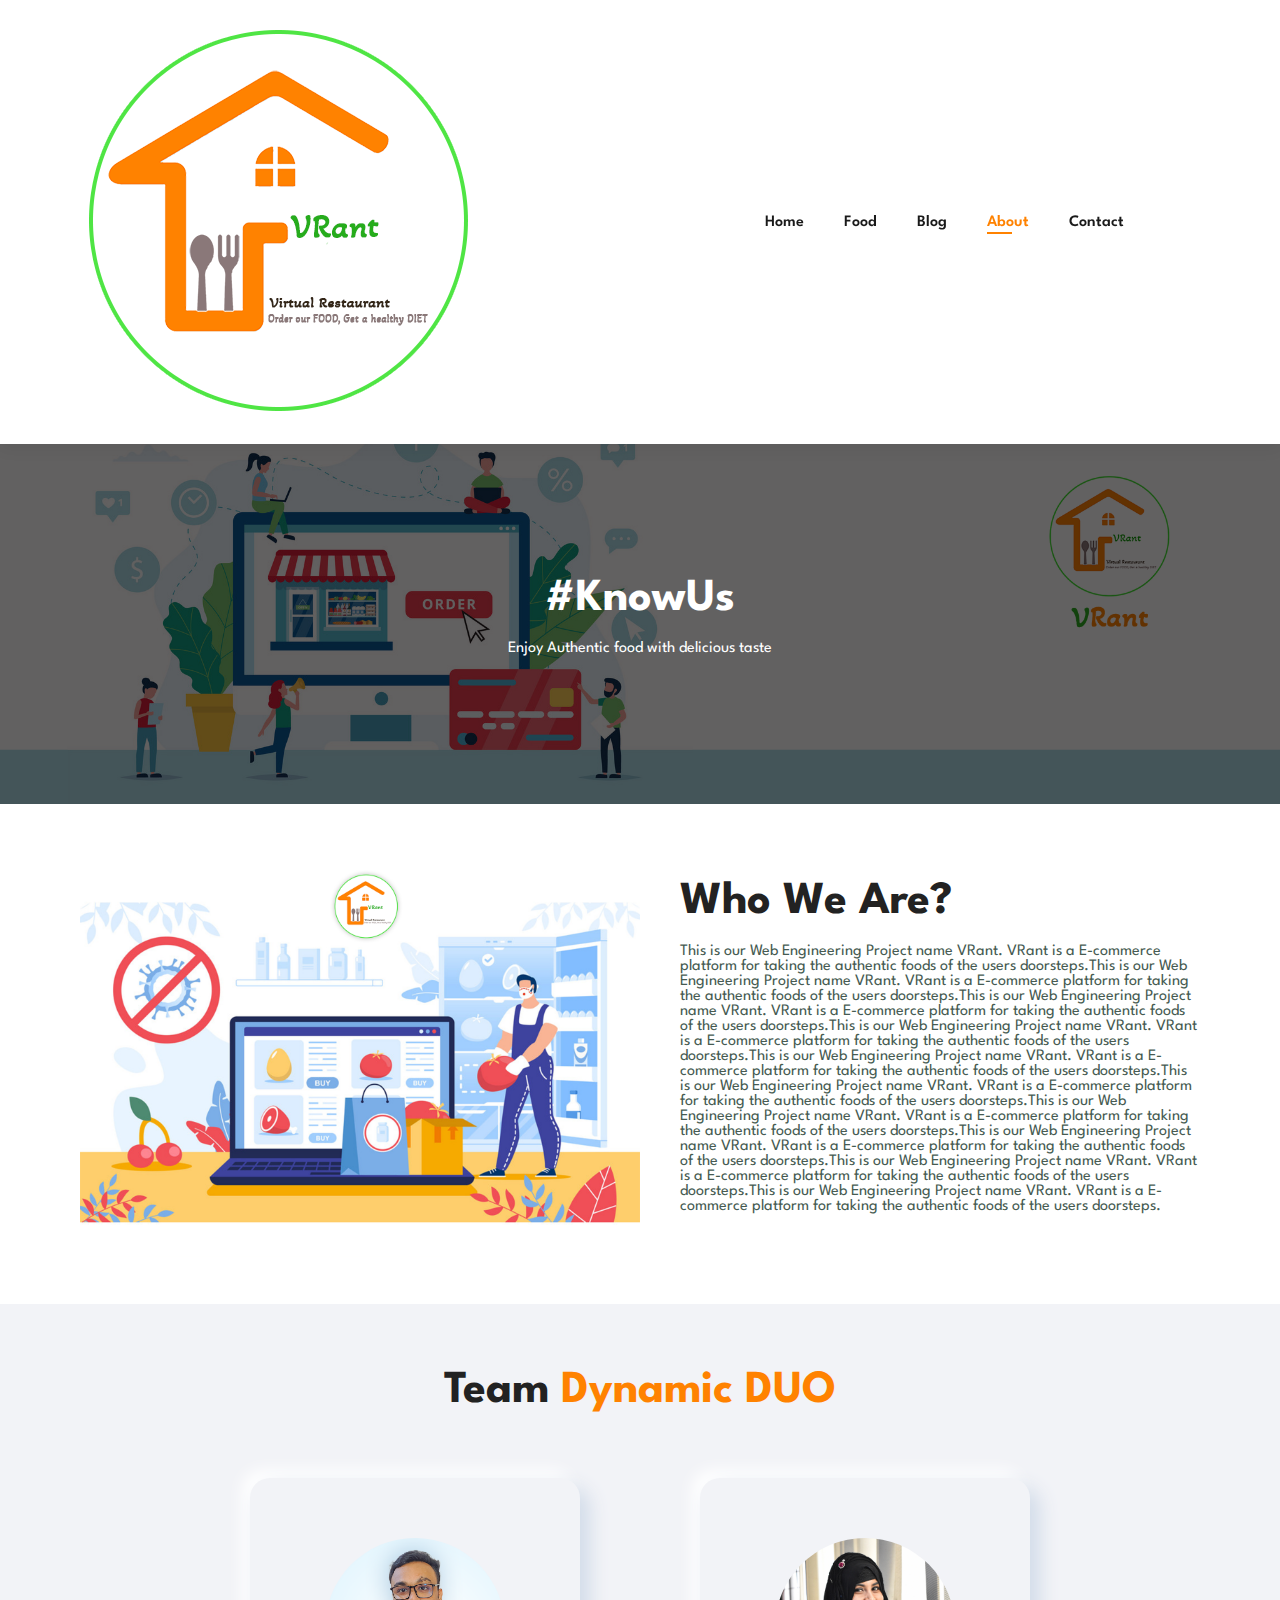
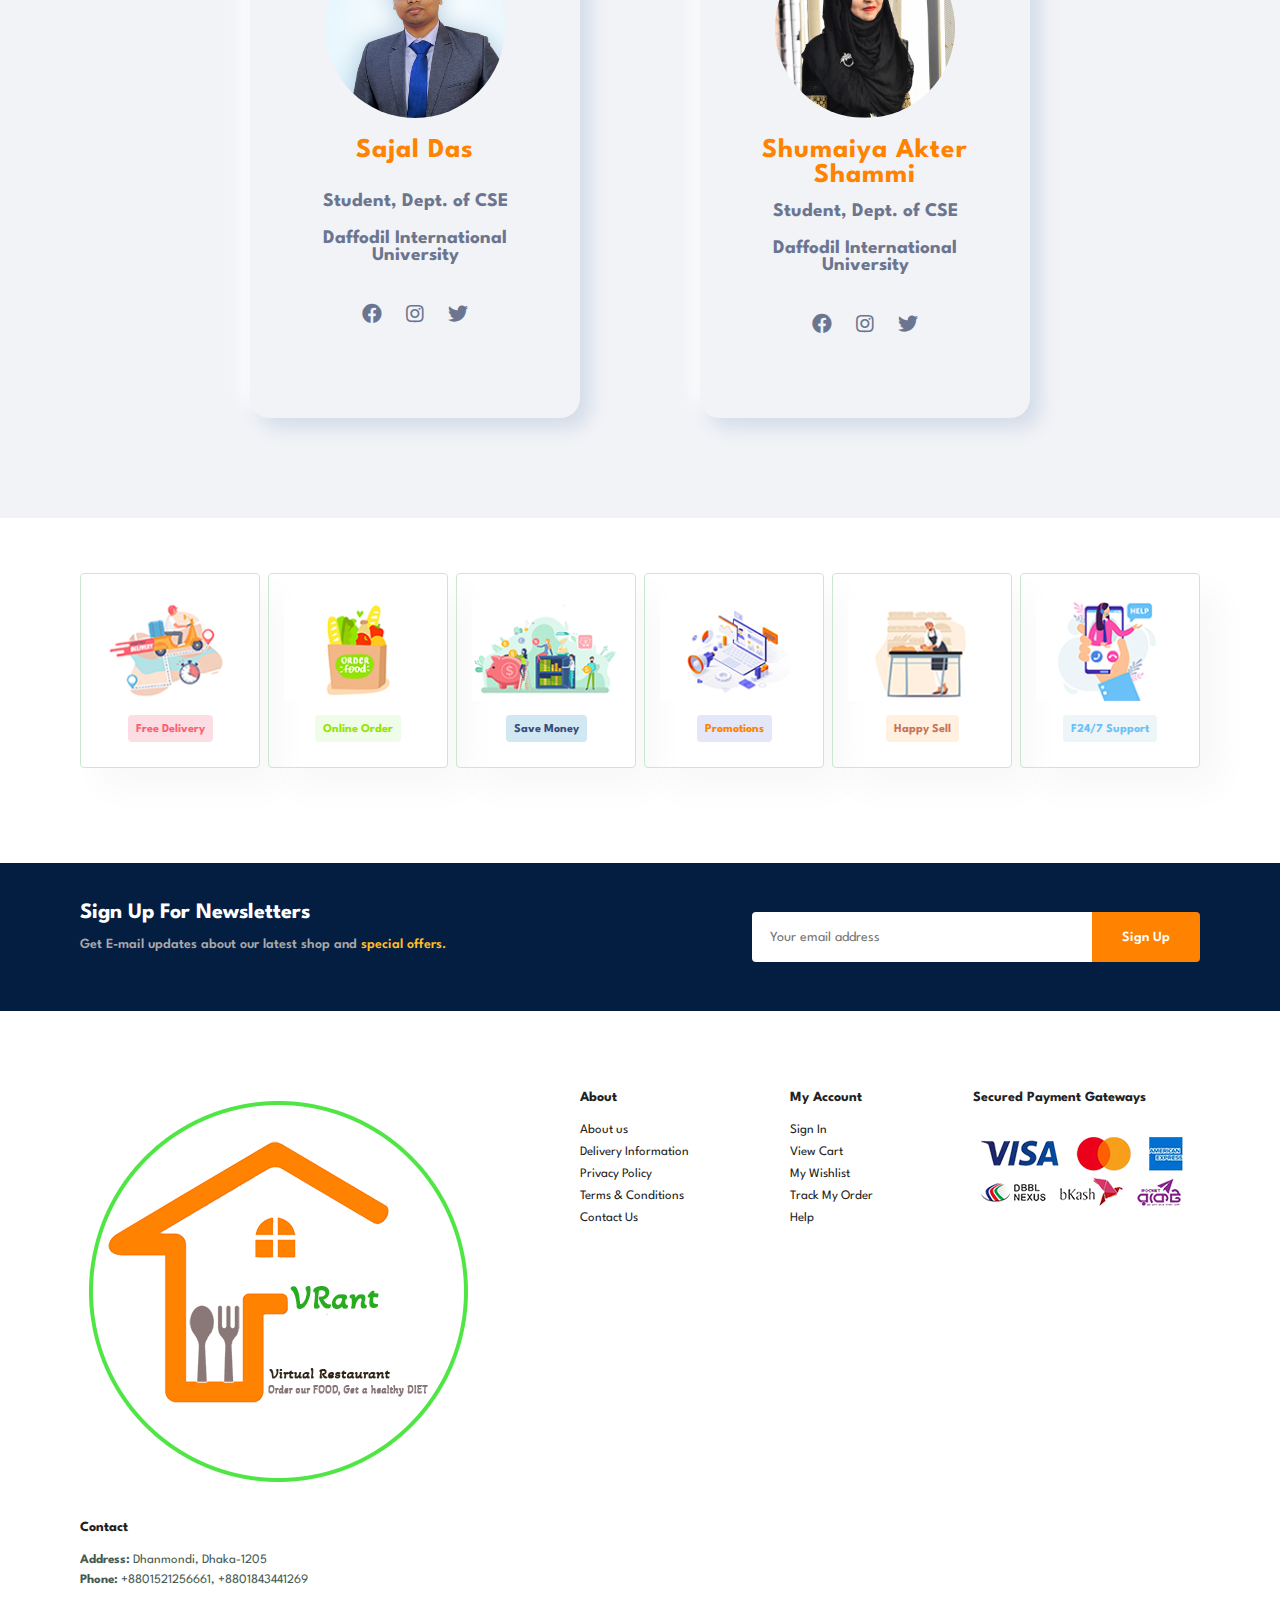
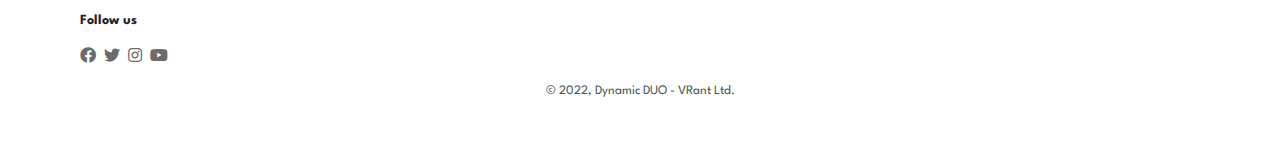
<file: about.html>
<!DOCTYPE html>
<html lang="en">
<head>
    <meta charset="UTF-8">
    <meta http-equiv="X-UA-Compatible" content="IE=edge">
    <meta name="viewport" content="width=device-width, initial-scale=1.0">
    <title>VRant</title>
    <link rel="stylesheet" href="CSS/style.css">
    
    <!-- <script src="https://kit.fontawesome.com/cf695930be.js" crossorigin="anonymous"></script> -->
    <link rel="stylesheet" href="https://pro.fontawesome.com/releases/v5.10.0/css/all.css">
</head>
<body>
    <section id="header">
        <a href="#"><img src="img/logo/logoL.png" alt="" class="logo"></a>
        <div>
            <ul id="navbar">
                <li><a href="index.html">Home</a></li>
                <li><a href="food.php">Food</a></li>
                <li><a href="blog.html">Blog</a></li>
                <li><a class="active" href="about.html">About</a></li>
                <li><a href="contact.html">Contact</a></li>
                <li id="lg-bag"><a href="cart.php"><i class="far fa-shopping-cart"></i></a></li>
                <a href="#" id="close"><i class="far fa-times"></i></a>
            </ul>
        </div>
        <div id="mobile">
            <a href="cart.html"><i class="far fa-shopping-cart"></i></a>
            <i id="bar" class="fas fa-outdent"></i>
        </div>
    </section>

    <section id="page-header" class="about-header">
        
        <h2>#KnowUs</h2>
        
        <p>Enjoy Authentic food with delicious taste</p>
        
    </section>

    <section id="about-head" class="section-p1">
		<img src="img/about/about.png" alt="" width="100%">
		<div>
			<h2>Who We Are?</h2>
			<p>This is our Web Engineering Project name VRant. VRant is a E-commerce
				platform for taking the authentic foods of the users doorsteps.This is our Web Engineering Project name VRant. VRant is a E-commerce
				platform for taking the authentic foods of the users doorsteps.This is our Web Engineering Project name VRant. VRant is a E-commerce
				platform for taking the authentic foods of the users doorsteps.This is our Web Engineering Project name VRant. VRant is a E-commerce
				platform for taking the authentic foods of the users doorsteps.This is our Web Engineering Project name VRant. VRant is a E-commerce
				platform for taking the authentic foods of the users doorsteps.This is our Web Engineering Project name VRant. VRant is a E-commerce
				platform for taking the authentic foods of the users doorsteps.This is our Web Engineering Project name VRant. VRant is a E-commerce
				platform for taking the authentic foods of the users doorsteps.This is our Web Engineering Project name VRant. VRant is a E-commerce
				platform for taking the authentic foods of the users doorsteps.This is our Web Engineering Project name VRant. VRant is a E-commerce
				platform for taking the authentic foods of the users doorsteps.This is our Web Engineering Project name VRant. VRant is a E-commerce
				platform for taking the authentic foods of the users doorsteps.</p>
		</div>
	</section>
	
	<section id="team" class="section-p1">
		<div class="title">
			<h2>Team <span>Dynamic DUO</span></h2>
		</div>
		
		<div class="team-section">
			<div class="card">
				<div class="content">
					<div class="imgBx">
						<img src="img/team/1.png" alt="">
					</div>
					<div class="contentBx">
						<h4>Sajal Das</h4><br>
						<p>Student, Dept. of CSE</p>
						<p>Daffodil International University</p>
					</div>
					<div class="sci">
						<a href="#"><i class="fab fa-facebook" aria-hidden="true"></i></a>
						<a href="#"><i class="fab fa-instagram" aria-hidden="true"></i></a>
						<a href="#"><i class="fab fa-twitter" aria-hidden="true"></i></a>
					</div>
				</div>
			</div>
			<div class="card">
				<div class="content">
					<div class="imgBx">
						<img src="img/team/2.jpg" alt="">
					</div>
					<div class="contentBx">
						<h4>Shumaiya Akter Shammi</h4>
						<p>Student, Dept. of CSE</p>
						<p>Daffodil International University</p>
					</div>
					<div class="sci">
						<a href="#"><i class="fab fa-facebook" aria-hidden="true"></i></a>
						<a href="#"><i class="fab fa-instagram" aria-hidden="true"></i></a>
						<a href="#"><i class="fab fa-twitter" aria-hidden="true"></i></a>
					</div>
				</div>
			</div>
		</div>
	</section>

	<section id="feature" class="section-p1">
        <div class="fe-box">
            <img src="img/feature/f1.png" alt="">
            <h6>Free Delivery</h6>
        </div>
        <div class="fe-box">
            <img src="img/feature/f2.png" alt="">
            <h6>Online Order</h6>
        </div>
        <div class="fe-box">
            <img src="img/feature/f3.png" alt="">
            <h6>Save Money</h6>
        </div>
        <div class="fe-box">
            <img src="img/feature/f4.png" alt="">
            <h6>Promotions</h6>
        </div>
        <div class="fe-box">
            <img src="img/feature/f5.png" alt="">
            <h6>Happy Sell</h6>
        </div>
        <div class="fe-box">
            <img src="img/feature/f6.png" alt="">
            <h6>F24/7 Support</h6>
        </div>

    </section>

	<section id="newsletter" class="section-p1 section-m1">
        <div class="newstext">
            <h4>Sign Up For Newsletters</h4>
            <p>Get E-mail updates about our latest shop and <span>special offers.</span> </p>

        </div>
        <div class="form">
            <input type="text" placeholder="Your email address">
            <button class="normal">Sign Up</button>
        </div>
    </section>

    <footer class="section-p1">
        <div class="col">
            <img class="logo" src="img/logo/logoL.png" alt="">
            <h4>Contact</h4>
            <p><strong>Address: </strong> Dhanmondi, Dhaka-1205</p>
            <p><strong>Phone:</strong> +8801521256661, +8801843441269</p>
            <div class="follow">
                <h4>Follow us</h4>
                <div class="icon">
                    <i class="fab fa-facebook"></i>
                    <i class="fab fa-twitter"></i>
                    <i class="fab fa-instagram"></i>
                    <i class="fab fa-youtube"></i>
                </div>
            </div>
        </div>
        <div class="col">
            <h4>About</h4>
            <a href="#">About us</a>
            <a href="#">Delivery Information</a>
            <a href="#">Privacy Policy</a>
            <a href="#">Terms & Conditions</a>
            <a href="#">Contact Us</a>
        </div>

        <div class="col">
            <h4>My Account</h4>
            <a href="#">Sign In</a>
            <a href="#">View Cart</a>
            <a href="#">My Wishlist</a>
            <a href="#">Track My Order</a>
            <a href="#">Help</a>
        </div>
        <!-- App Install Not added -->
        <div class="col">
            <h4>Secured Payment Gateways</h4>
            <img src="img/pay/pay.png" alt="">
        </div>


        <div class="copyright">
            <p>	&copy; 2022, Dynamic DUO - VRant Ltd.</p>
        </div>
    </footer>

    <script src="script.js"></script>
</body>
</html>
</file>
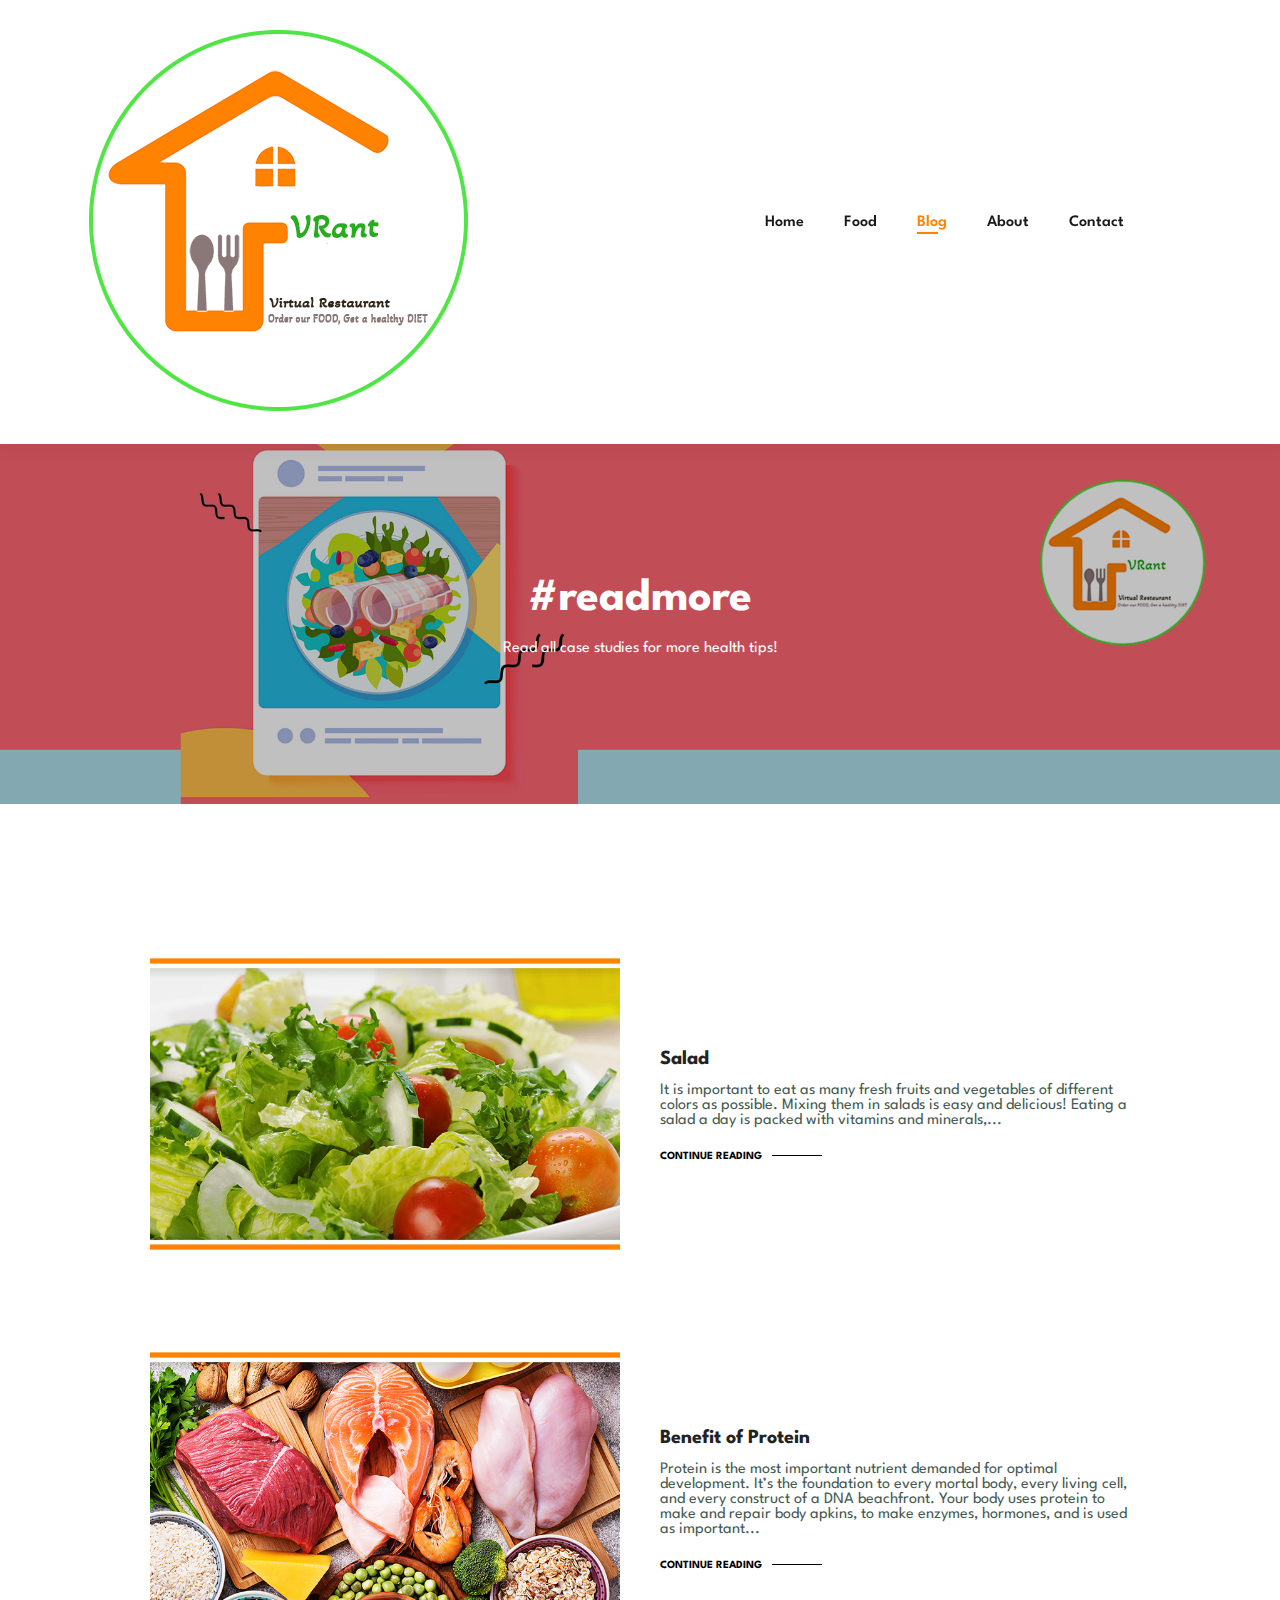
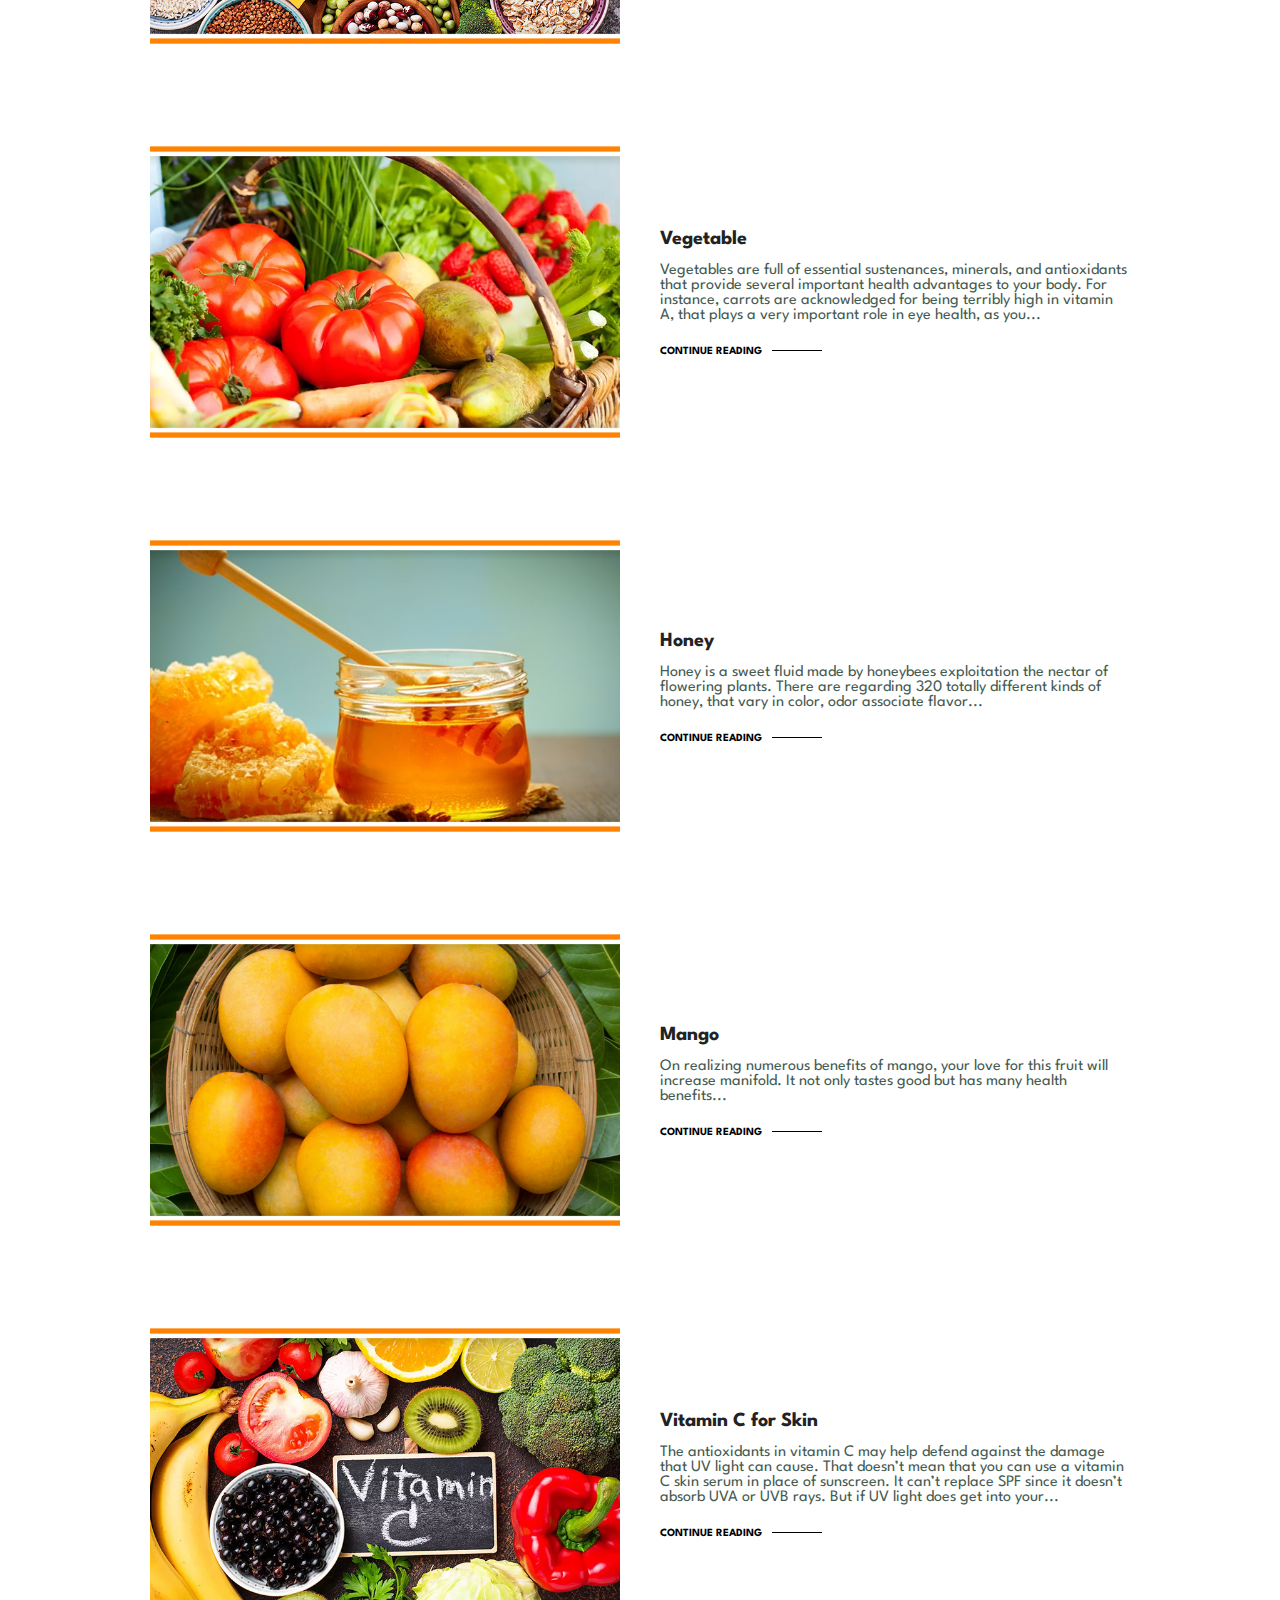
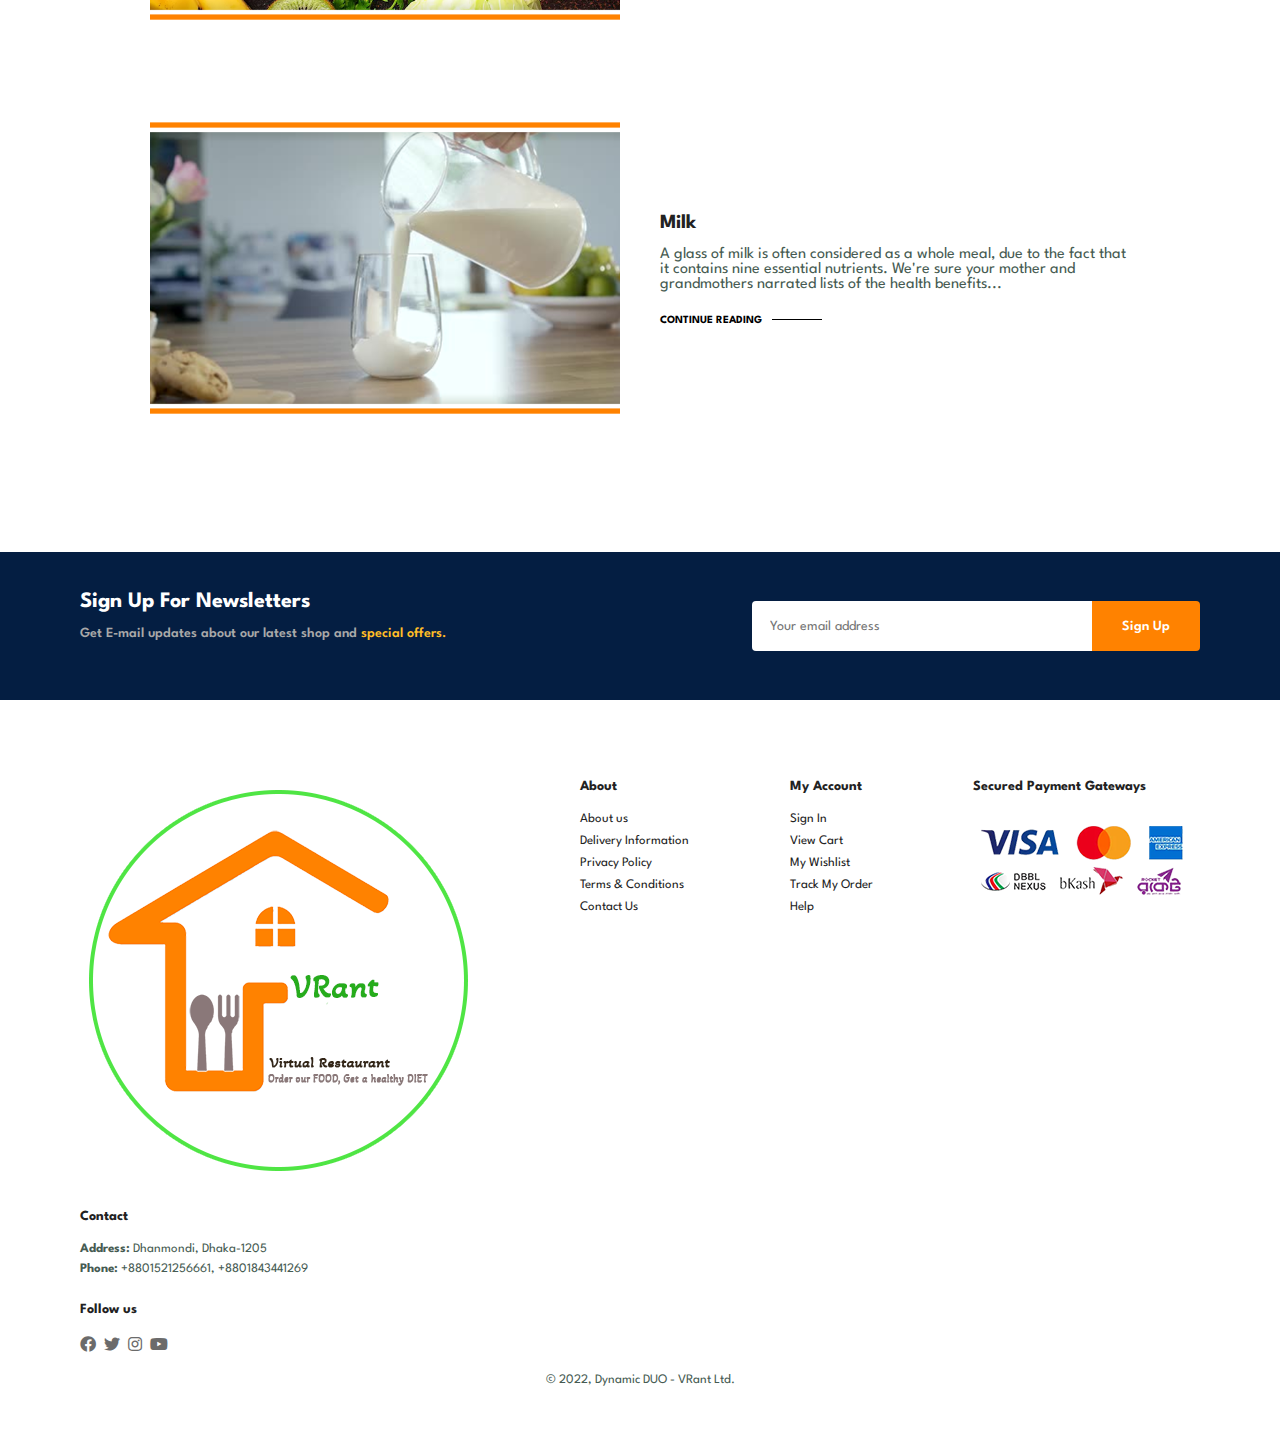
<file: blog.html>
<!DOCTYPE html>
<html lang="en">
<head>
    <meta charset="UTF-8">
    <meta http-equiv="X-UA-Compatible" content="IE=edge">
    <meta name="viewport" content="width=device-width, initial-scale=1.0">
    <title>VRant</title>
    <link rel="stylesheet" href="CSS/style.css">
    
    <!-- <script src="https://kit.fontawesome.com/cf695930be.js" crossorigin="anonymous"></script> -->
    <link rel="stylesheet" href="https://pro.fontawesome.com/releases/v5.10.0/css/all.css">
</head>
<body>
    <section id="header">
        <a href="#"><img src="img/logo/logoL.png" alt="" class="logo"></a>
        <div>
            <ul id="navbar">
                <li><a href="index.html">Home</a></li>
                <li><a href="food.php">Food</a></li>
                <li><a class="active" href="blog.html">Blog</a></li>
                <li><a href="about.html">About</a></li>
                <li><a href="contact.html">Contact</a></li>
                <li id="lg-bag"><a href="cart.php"><i class="far fa-shopping-cart"></i></a></li>
                <a href="#" id="close"><i class="far fa-times"></i></a>
            </ul>
        </div>
        <div id="mobile">
            <a href="cart.html"><i class="far fa-shopping-cart"></i></a>
            <i id="bar" class="fas fa-outdent"></i>
        </div>
    </section>

    <section id="page-header" class="blog-header">
        
        <h2>#readmore</h2>
        
        <p>Read all case studies for more health tips!</p>
        
    </section>

    <section id="blog">
        <div class="blog-box">
            <div class="blog-img">
                <img src="img/blog/blog1.png" alt="">
            </div>
            <div class="blog-details">
                <h4>Salad</h4>
                <p>It is important to eat as many fresh fruits and vegetables of different colors as possible. Mixing them in salads is easy and delicious! Eating a salad a day is packed with vitamins and minerals,...</p>
                <a href="https://shumaiyaaktershammi.medium.com/salad-b9694569c791">CONTINUE READING</a>
            </div>
        </div>
        <div class="blog-box">
            <div class="blog-img">
                <img src="img/blog/blog5.png" alt="">
            </div>
            <div class="blog-details">
                <h4>Benefit of Protein</h4>
                <p>Protein is the most important nutrient demanded for optimal development. It’s the foundation to every mortal body, every living cell, and every construct of a DNA beachfront. Your body uses protein to make and repair body apkins, to make enzymes, 
                    hormones, and is used as important...</p>
                <a href="https://shumaiyaaktershammi.medium.com/benefits-of-protein-4179c03fc983">CONTINUE READING</a>
            </div>
        </div>
        <div class="blog-box">
            <div class="blog-img">
                <img src="img/blog/blog2.png" alt="">
            </div>
            <div class="blog-details">
                <h4>Vegetable</h4>
                <p>Vegetables are full of essential sustenances, minerals, and antioxidants that provide several important health advantages to your body. For instance, carrots are acknowledged for being terribly high in vitamin A, that plays a very important role in eye health, as you...</p>
                <a href="https://shumaiyaaktershammi.medium.com/vegetable-da68a7a45e90">CONTINUE READING</a>
            </div>
        </div>
        <div class="blog-box">
            <div class="blog-img">
                <img src="img/blog/blog4.png" alt="">
            </div>
            <div class="blog-details">
                <h4>Honey</h4>
                <p>Honey is a sweet fluid made by honeybees exploitation the nectar of flowering plants. There are regarding 320 totally different kinds of honey, that vary in color, odor associate flavor...</p>
                <a href="https://shumaiyaaktershammi.medium.com/honey-a60b2bbd3c94">CONTINUE READING</a>
            </div>
        </div>
        <div class="blog-box">
            <div class="blog-img">
                <img src="img/blog/blog7.png" alt="">
            </div>
            <div class="blog-details">
                <h4>Mango</h4>
                <p>On realizing numerous benefits of mango, your love for this fruit will increase manifold. It not only tastes good but has many health benefits...</p>
                <a href="https://shumaiyaaktershammi.medium.com/mango-151408596243">CONTINUE READING</a>
            </div>
        </div>
        <div class="blog-box">
            <div class="blog-img">
                <img src="img/blog/blog6.png" alt="">
            </div>
            <div class="blog-details">
                <h4>Vitamin C for Skin</h4>
                <p>The antioxidants in vitamin C may help defend against the damage that UV light can cause.  That doesn’t mean that you can use a vitamin C skin serum in place of sunscreen. It can’t replace SPF since it doesn’t absorb UVA or UVB rays. But if UV light does get into your...</p>
                <a href="https://shumaiyaaktershammi.medium.com/vitamin-c-for-skin-db3e062da60f">CONTINUE READING</a>
            </div>
        </div>
        <div class="blog-box">
            <div class="blog-img">
                <img src="img/blog/blog3.png" alt="">
            </div>
            <div class="blog-details">
                <h4>Milk</h4>
                <p>A glass of milk is often considered as a whole meal, due to the fact that it contains nine essential nutrients. We're sure your mother and grandmothers narrated lists of the health benefits...</p>
                <a href="https://shumaiyaaktershammi.medium.com/milk-b14a63db171e">CONTINUE READING</a>
            </div>
        </div>
    </section>


    <section id="newsletter" class="section-p1 section-m1">
        <div class="newstext">
            <h4>Sign Up For Newsletters</h4>
            <p>Get E-mail updates about our latest shop and <span>special offers.</span> </p>

        </div>
        <div class="form">
            <input type="text" placeholder="Your email address">
            <button class="normal">Sign Up</button>
        </div>
    </section>

    <footer class="section-p1">
        <div class="col">
            <img class="logo" src="img/logo/logoL.png" alt="">
            <h4>Contact</h4>
            <p><strong>Address: </strong> Dhanmondi, Dhaka-1205</p>
            <p><strong>Phone:</strong> +8801521256661, +8801843441269</p>
            <div class="follow">
                <h4>Follow us</h4>
                <div class="icon">
                    <i class="fab fa-facebook"></i>
                    <i class="fab fa-twitter"></i>
                    <i class="fab fa-instagram"></i>
                    <i class="fab fa-youtube"></i>
                </div>
            </div>
        </div>
        <div class="col">
            <h4>About</h4>
            <a href="#">About us</a>
            <a href="#">Delivery Information</a>
            <a href="#">Privacy Policy</a>
            <a href="#">Terms & Conditions</a>
            <a href="#">Contact Us</a>
        </div>

        <div class="col">
            <h4>My Account</h4>
            <a href="#">Sign In</a>
            <a href="#">View Cart</a>
            <a href="#">My Wishlist</a>
            <a href="#">Track My Order</a>
            <a href="#">Help</a>
        </div>
        <!-- App Install Not added -->
        <div class="col">
            <h4>Secured Payment Gateways</h4>
            <img src="img/pay/pay.png" alt="">
        </div>


        <div class="copyright">
            <p>	&copy; 2022, Dynamic DUO - VRant Ltd.</p>
        </div>
    </footer>

    <script src="script.js"></script>
</body>
</html>
</file>
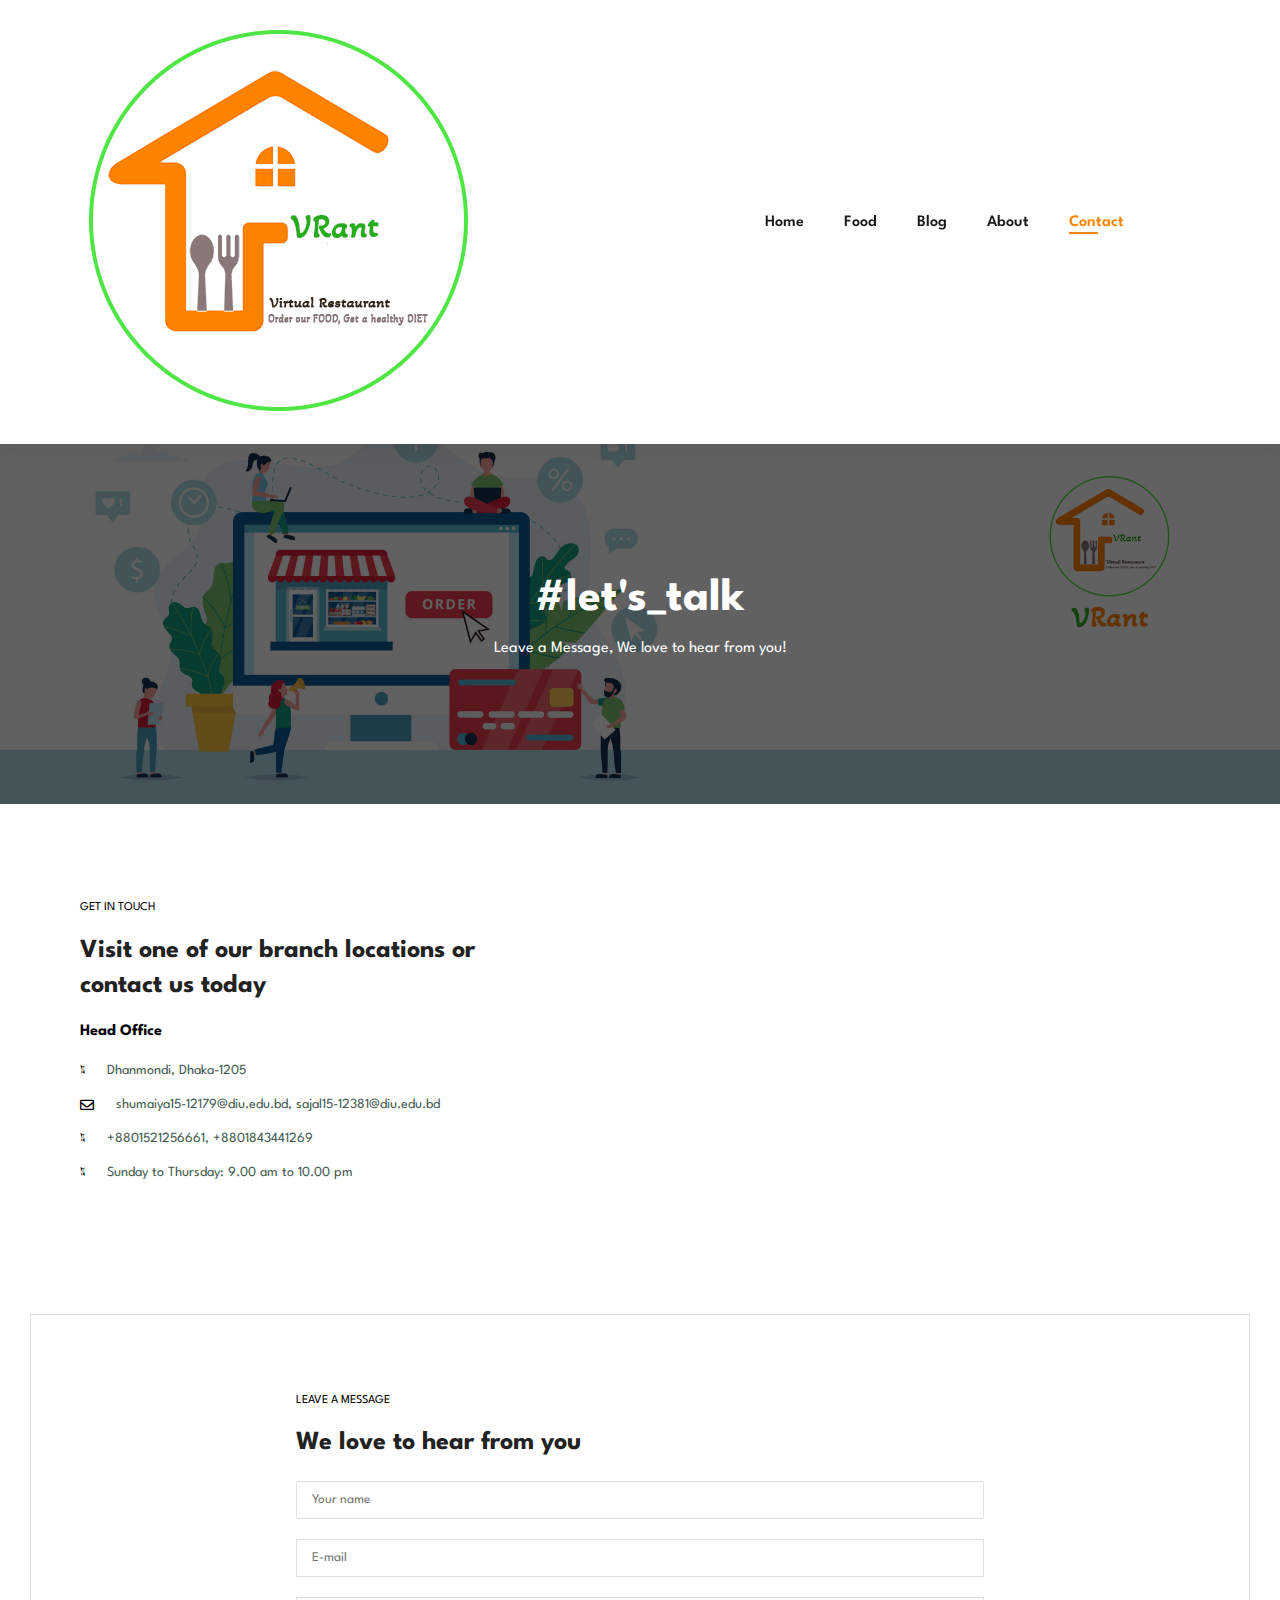
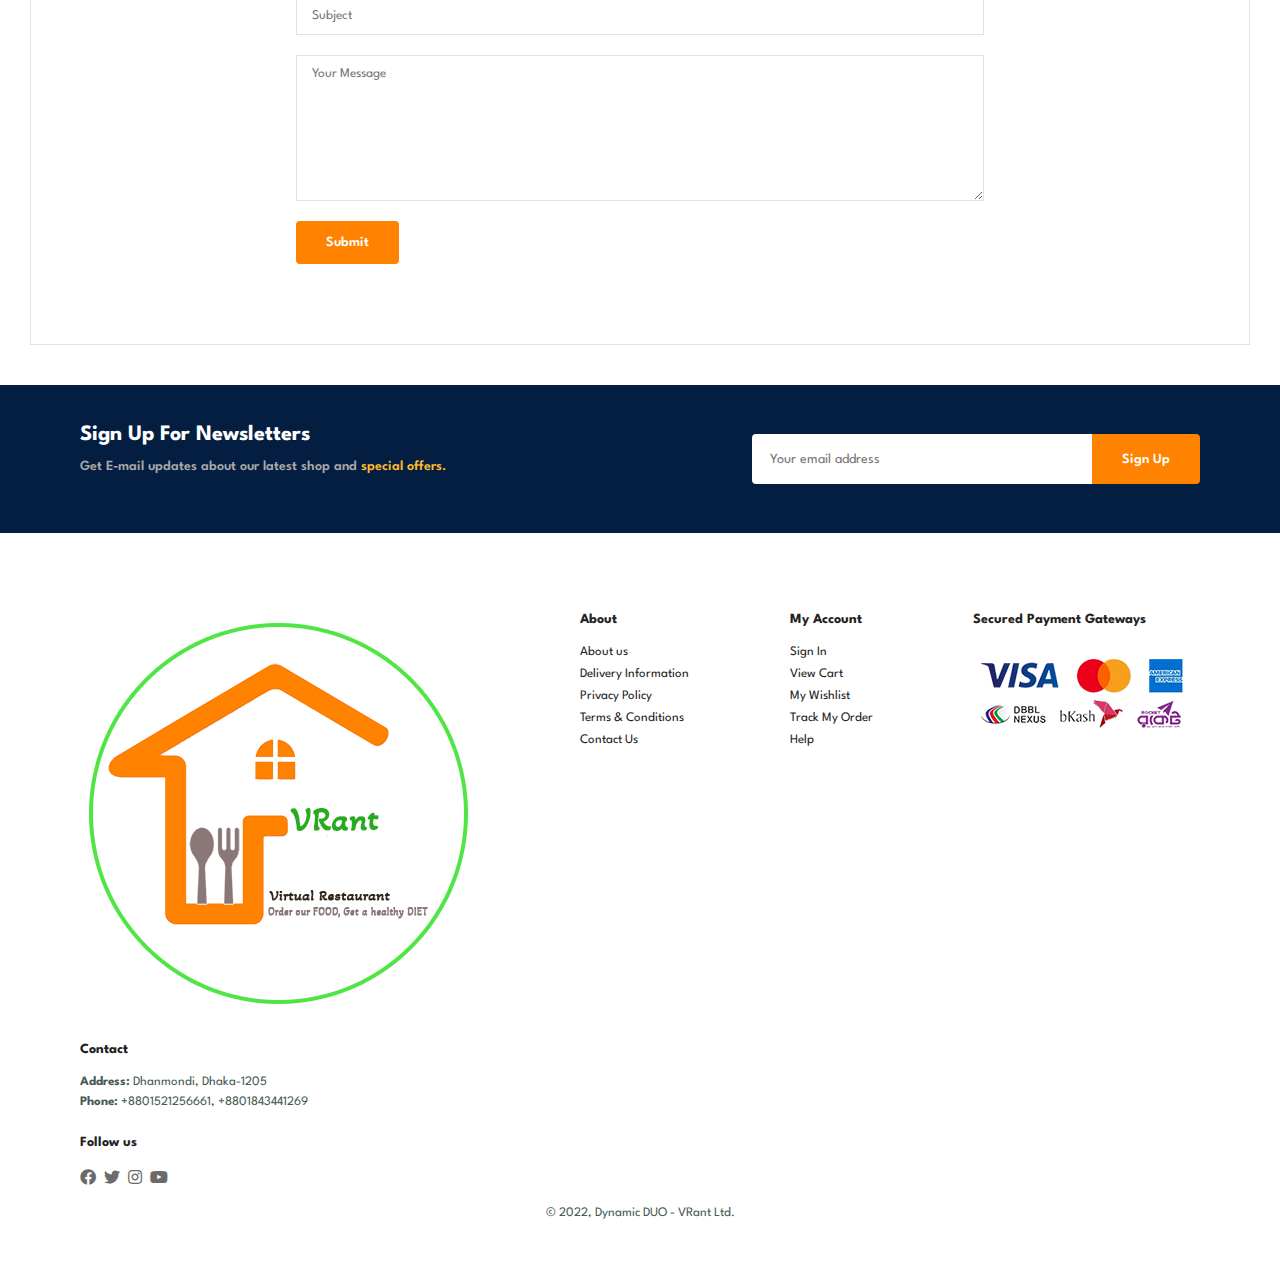
<file: contact.html>
<!DOCTYPE html>
<html lang="en">
<head>
    <meta charset="UTF-8">
    <meta http-equiv="X-UA-Compatible" content="IE=edge">
    <meta name="viewport" content="width=device-width, initial-scale=1.0">
    <title>VRant</title>
    <link rel="stylesheet" href="CSS/style.css">
    
    <!-- <script src="https://kit.fontawesome.com/cf695930be.js" crossorigin="anonymous"></script> -->
    <link rel="stylesheet" href="https://pro.fontawesome.com/releases/v5.10.0/css/all.css">
</head>
<body>
    <section id="header">
        <a href="#"><img src="img/logo/logoL.png" alt="" class="logo"></a>
        <div>
            <ul id="navbar">
                <li><a href="index.html">Home</a></li>
                <li><a href="food.php">Food</a></li>
                <li><a href="blog.html">Blog</a></li>
                <li><a href="about.html">About</a></li>
                <li><a class="active" href="contact.html">Contact</a></li>
                <li id="lg-bag"><a href="cart.php"><i class="far fa-shopping-cart"></i></a></li>
                <a href="#" id="close"><i class="far fa-times"></i></a>
            </ul>
        </div>
        <div id="mobile">
            <a href="cart.html"><i class="far fa-shopping-cart"></i></a>
            <i id="bar" class="fas fa-outdent"></i>
        </div>
    </section>

    <section id="page-header" class="about-header">
        
        <h2>#let's_talk</h2>
        
        <p>Leave a Message, We love to hear from you!</p>
        
    </section>

	<section id="contact-details" class="section-p1">
		<div class="details">
			<span>GET IN TOUCH</span>
			<h2>Visit one of our branch locations or contact us today</h2>
			<h3>Head Office</h3>
			<div>
				<li>
					<i class="fal fa-map"></i>
					<p>Dhanmondi, Dhaka-1205</p>
				</li>
				<li>
					<i class="far fa-envelope"></i>
					<p>shumaiya15-12179@diu.edu.bd, sajal15-12381@diu.edu.bd</p>
				</li>
				<li>
					<i class="fal fa-phone-alt"></i>
					<p>+8801521256661, +8801843441269</p>
				</li>
				<li>
					<i class="fal fa-clock"></i>
					<p>Sunday to Thursday: 9.00 am to 10.00 pm</p>
				</li>
			</div>

		</div>

		<div class="map">
			<iframe src="https://www.google.com/maps/embed?pb=!1m18!1m12!1m3!1d14608.036944850948!2d90.36710723789339!3d23.7470500444253!2m3!1f0!2f0!3f0!3m2!1i1024!2i768!4f13.1!3m3!1m2!1s0x3755b8b33cffc3fb%3A0x4a826f475fd312af!2sDhanmondi%2C%20Dhaka%201205!5e0!3m2!1sen!2sbd!4v1648124885189!5m2!1sen!2sbd" width="600" height="450" style="border:0;" allowfullscreen="" loading="lazy" referrerpolicy="no-referrer-when-downgrade"></iframe>
		</div>

	</section>

	<section id="form-details">
		<form action="">
			<span>LEAVE A MESSAGE</span>
			<h2>We love to hear from you</h2>
			<input type="text" placeholder="Your name">
			<input type="text" placeholder="E-mail">
			<input type="text" placeholder="Subject">
			<textarea name="" id="" cols="30" rows="10" placeholder="Your Message"></textarea>
			<button class="normal">Submit</button>
		</form>

	</section>

	<section id="newsletter" class="section-p1 section-m1">
        <div class="newstext">
            <h4>Sign Up For Newsletters</h4>
            <p>Get E-mail updates about our latest shop and <span>special offers.</span> </p>

        </div>
        <div class="form">
            <input type="text" placeholder="Your email address">
            <button class="normal">Sign Up</button>
        </div>
    </section>

    <footer class="section-p1">
        <div class="col">
            <img class="logo" src="img/logo/logoL.png" alt="">
            <h4>Contact</h4>
            <p><strong>Address: </strong> Dhanmondi, Dhaka-1205</p>
            <p><strong>Phone:</strong> +8801521256661, +8801843441269</p>
            <div class="follow">
                <h4>Follow us</h4>
                <div class="icon">
                    <i class="fab fa-facebook"></i>
                    <i class="fab fa-twitter"></i>
                    <i class="fab fa-instagram"></i>
                    <i class="fab fa-youtube"></i>
                </div>
            </div>
        </div>
        <div class="col">
            <h4>About</h4>
            <a href="#">About us</a>
            <a href="#">Delivery Information</a>
            <a href="#">Privacy Policy</a>
            <a href="#">Terms & Conditions</a>
            <a href="#">Contact Us</a>
        </div>

        <div class="col">
            <h4>My Account</h4>
            <a href="#">Sign In</a>
            <a href="#">View Cart</a>
            <a href="#">My Wishlist</a>
            <a href="#">Track My Order</a>
            <a href="#">Help</a>
        </div>
        <!-- App Install Not added -->
        <div class="col">
            <h4>Secured Payment Gateways</h4>
            <img src="img/pay/pay.png" alt="">
        </div>


        <div class="copyright">
            <p>	&copy; 2022, Dynamic DUO - VRant Ltd.</p>
        </div>
    </footer>

    <script src="script.js"></script>
</body>
</html>
</file>
<file: CSS/style.css>
@import url('https://fonts.googleapis.com/css2?family=Spartan:wght@100;200;300;400;500;600;700;800;900&display=swap');

* {
    margin: 0;
    padding: 0;
    box-sizing: border-box;
    font-family: 'Spartan', sans-serif;
}

h1 {
    font-size: 50px;
    line-height: 64px;
    color: #222;
}

h2 {
    font-size: 46px;
    line-height: 54px;
    color: #222;
}

h4 {
    font-size: 20px;
    color: #222;
}

h6 {
    font-weight: 700;
    font-size: 12px;
}

p {
    font-size: 16px;
    color: #465b52;
    margin: 15px 0 20px 0;
}

.section-p1 {
    padding: 40px 80px;
}


.section-m1{
    margin: 40px 0;
}

button.normal{
    font-size: 14px;
    font-weight: 600;
    padding: 15px 30px;
    color: #000;
    background-color: #fff;
    border-radius: 4px;
    cursor: pointer;
    border: none;
    outline: none;
    transition: 0.2s;
}
button.white{
    font-size: 13px;
    font-weight: 600;
    padding: 11px 18px;
    color: #fff;
    background-color: transparent;
    border-radius: 4px;
    cursor: pointer;
    border: 1px solid #fff;
    outline: none;
    transition: 0.2s;
}

body {
    width: 100%;
}

/* Header */

#header{
    display: flex;
    align-items: center;
    justify-content: space-between;
    padding: 20px 80px;
    background: white;
    box-shadow: 0 5px 15px rgba(0, 0, 0, 0.06);
    z-index: 999;
    position: sticky;
    top: 0;
    left: 0;
}

#navbar{
    display: flex;
    align-items: center;
    justify-content: center;
}

#navbar li{
    list-style: none;
    padding: 0 20px;
    position: relative;
}

#navbar li a{
    text-decoration: none;
    font-size: 16px;
    font-weight: 600;
    color: #1a1a1a;
    transition: 0.3s ease;
}

#navbar li a:hover, 
#navbar li a.active{
    color: #ff8200;
}

#navbar li a.active::after,
#navbar li a:hover::after{
    content: "";
    width: 30%;
    height: 2px;
    background: #ff8200;
    position: absolute;
    bottom: -4px;
    left: 20px;
}
#mobile {
    display: none;
    align-items: center;
}
#close{
    display: none;
}
.cart-notification{
    position: absolute;
    top: -10px;
    right: 3px;
    font-size: 10px;
    font-weight: 600;
    width: 18px;
    height: 18px;
    background: #ff8200;
    color: #fff; 
    display: flex;
    justify-content: center;
    align-items: center;
    border-radius: 50%;
}


/* Home Page */
#salad{
    background-image: url("../img/home/salad.png");
    height: 90vh;
    width: 100%;
    background-size: cover;
    background-position: top 25% right 0;
    padding: 0 80px;
    display: flex;
    flex-direction: column;
    align-items: flex-start;
    justify-content: center;
}

#salad h4{
    padding-bottom: 15px;
}

#salad h1{
    color: #ff8200;
}

#salad button{
    background-color: #ff8200;
    color: aliceblue;
    border-radius: 15px 5px;
    padding: 10px;
    font-weight: 700;
    font-size: 15px;
    border: 0;
    cursor: pointer;
}

#feature{
    display: flex;
    align-items: center;
    justify-content: space-between;
    flex-wrap: wrap;
}

#feature .fe-box{
    width: 180px;
    text-align: center;
    padding: 25px 15px;
    box-shadow: 20px 20px 34px rgba(0, 0, 0, 0.03);
    border: 1px solid #cce7d0;
    border-radius: 4px;
    margin: 15px 0;
}

#feature .fe-box:hover{
    box-shadow: 10px 10px 54px rgba(70, 62, 221, 0.1);

}
#feature .fe-box img{
    width: 100%;
    margin-bottom: 10px;
}
#feature .fe-box h6{
    display: inline-block;
    padding: 9px 8px 6px 8px;
    line-height: 1;
    border-radius: 4px;
    color: #fd6170;
    background-color: #fddde4;
}

#feature .fe-box:nth-child(2) h6{
    background-color: #effce7;
    color: #92e402;
}

#feature .fe-box:nth-child(3) h6{
    background-color: #d1e8f2;
    color: #394b7e;
}

#feature .fe-box:nth-child(4) h6{
    background-color: #e4e7f8;
    color: #ff8200;
}

#feature .fe-box:nth-child(5) h6{
    background-color: #fff0df;
    color: #c7735a;
}

#feature .fe-box:nth-child(6) h6{
    background-color: #edf5f8;
    color: #6ac1f7;
}

#dish1{
    text-align: center;
}

#dish1 .pro-container{
    display: flex;
    justify-content: space-around;
    padding: 20px;
    flex-wrap: wrap;
}

#dish1 .pro{
    width: 23%;
    min-width: 250px;
    padding: 10px 12px;
    border: 2px solid #cce7d0;
    border-radius: 25px;
    cursor: pointer;
    box-shadow: 20px 20px 30px rgba(0, 0, 0, 0.02);
    margin: 15px 0;
    transition: 0.2s ease;
    position: relative;

}
#dish1 .pro:hover{
    box-shadow: 20px 20px 30px rgba(0, 0, 0, 0.06);

}

#dish1 .pro img{
    width: 100%;
    border-radius: 20px;
}

#dish1 .pro .des{
    text-align: start;
    padding: 10px 0;
}
#dish1 .pro .des span{
    color: #606063;
    font-size: 12px;
}

#dish1 .pro .des h5{
    padding-top: 7px;
    color: #3d3d3c;
    font-size: 14px;
}

#dish1 .pro .des i{
    font-size: 12px;
    color:  #ff8200;
 }
 #dish1 .pro .des .star i{
     margin-right: 2px;
 }

#dish1 .pro .des h4{
    padding-top: 7px;
    font-size: 15px;
    font-weight: 700;
}
#dish1 .pro button{
    width: 40px;
    height: 40px;
    line-height: 40px;
    border-radius: 50px;
    background-color: #e8f6ea;
    font-weight: 500;
    color: #ff8200;
    border: 1px solid #cce7d0;
    position: absolute;
    bottom: 20px;
    right: 10px;
}
#dish1 .pro button i{
    font-size: 16px;
}
#dish1 .pro button:hover{
    cursor: pointer;
    background-color: #a3ffb1;

}
#banner{
    display: flex;
    flex-direction: column;
    justify-content: center;
    align-items: center;
    text-align: center;
    background-image: url("../img/banner/b2.png");
    width: 100%;
    height: 40vh;
    background-size: cover;
    background-position: center;
}

#banner h4{
    color: white;
    font-size: 16px;
}
#banner h2{
    color: white;
    font-size: 30px;
    padding: 10px 0;
}
#banner h2 span{
    color: black;
}
#banner button:hover{
    background: #ff8200;
    color: #fff;

}

#sm-banner{
    display: flex;
    justify-content: space-between;
    flex-wrap: wrap;
}

#sm-banner .banner-box{
    display: flex;
    flex-direction: column;
    justify-content: center;
    align-items: flex-start;
    background-image: url("../img/banner/buy3.png");
    min-width: 49%;
    height: 50vh;
    background-size: cover;
    background-position: center;
    padding: 30px;
}
#sm-banner .banner-box2{
    background-image: url("../img/banner/buy1.png");
}
#sm-banner h4{
    color: #fff;
    font-size: 20px;
    font-weight: 300;
}
#sm-banner h2{
    color: #fff;
    font-size: 28px;
    font-weight: 800;
}
#sm-banner span{
    color: #fff;
    font-size: 14px;
    font-weight: 500;
    padding-bottom: 15px;
}
#sm-banner .banner-box:hover button{
    background:#ff8200;
    border: 1px solid #ff8200;
}


#newsletter{
    display: flex;
    justify-content: space-between;
    flex-wrap: wrap;
    align-items: center;
    background-image: url("../img/banner/");
    background-repeat: no-repeat;
    background-position: 20% 20%;
    background-color: #041e42;

}
#newsletter h4{
    font-size: 22px;
    font-weight: 700;
    color: #fff;
}
#newsletter p{
    font-size: 14px;
    font-weight: 600;
    color: rgb(168, 168, 168);
}
#newsletter p span{
    color: #ffbd27;
}

#newsletter .form{
    display: flex;
    width: 40%;
}

#newsletter input{
    height: 3.125rem;
    padding: 0 1.2em;
    font-size: 14px;
    width: 100%;
    border: 1px solid transparent;
    border-radius: 4px;
    outline: none;
    border-top-right-radius: 0;
    border-bottom-right-radius: 0;
}
#newsletter button{
    background-color: #ff8200;
    color: #fff;
    white-space: nowrap;
    border-top-left-radius: 0;
    border-bottom-left-radius: 0;
}


/* footer */
footer{
    display: flex;
    flex-wrap: wrap;
    justify-content: space-between;
}
footer .col{
    display: flex;
    flex-direction: column;
    align-items: flex-start;
    margin-bottom: 20px;
}
footer .logo{
    margin-bottom: 30px;
}
footer h4{
    font-size: 14px;
    padding-bottom: 20px;
}
footer p{
    font-size: 13px;
    margin: 0 0 8px 0;
}
footer a{
    font-size: 13px;
    text-decoration: none;
    color: #222;
    margin-bottom: 10px;
}
footer .follow{
    margin-top: 20px;
}

footer .follow i{
    color: #6b6b6b;
    padding-right: 4px;
    cursor: pointer;
}
footer .follow i:hover,
footer a:hover{
    color: #ff8200;
}
footer .copyright{
    width: 100%;
    text-align: center;
}

/* Food Page */
#page-header{
    background-image: url("../img/banner/b1.png");
    width: 100%;
    height: 40vh;
    background-size: cover;
    display: flex;
    justify-content: center;
    text-align: center;
    flex-direction: column;
    padding: 14px;
}
#page-header h2,
#page-header p{
    color: #fff;

}

/* Search */
.search-container{
    width: 500px;
    margin: 30px auto;
}
.search-container input{
    border: 0;
    outline: none;
    background-color: #f2f3f7;
}
.search-container .search-box button{
    border: none;
    outline: none;
}
.search-container .search-box{
    position: relative;
    width: 500px;
    height: 60px;
}
.search-container .search-box input{
    position: absolute;
    top: 0;
    left: 0;
    width: 100%;
    height: 100%;
    padding: 10px 20px;
    border-radius: 3px;
    font-size: 18px;
    padding-right: 80px;
}
.search-container .search-box .btn{
    position: absolute;
	top: 0;
	right: 0;
	width: 60px;
	height: 100%;
	background: #ff8200;
	z-index: 1;
	cursor: pointer;
    border-top-right-radius: 3px;
    border-bottom-right-radius: 3px;
}
.search-container .search-box .btn:hover{
    background: #ff9a2e;
}
.search-container .search-box .btn i{
    position: absolute;
	top: 50%;
	left: 50%;
	transform: translate(-50%,-50%);
	color: #fff;
	font-size: 20px;
}

/* Single Dish */

#prodetails{
    display: flex;
    margin-top: 30px;
    margin-bottom: 40px;
}
#prodetails .single-pro-image{
    width: 40%;
    margin-right: 50px;
}
.small-img-group{
    display: flex;
    justify-content: space-between;
}
.small-img-col{
    flex-basis: 24%;
    cursor: pointer;
}
#prodetails .single-pro-details{
    width: 50%;
    padding-top: 30px;
}
#prodetails .single-pro-details h4{
    padding: 40px 0 20px 0;
}
#prodetails .single-pro-details h2{
    font-size: 24px;
}
#prodetails .single-pro-details h2 span{
    font-size: 40px;
}

#prodetails .single-pro-details input{
    width: 50px;
    height: 47px;
    padding-left: 10px;
    font-size: 16px;
    margin-right: 10px;
}
#prodetails .single-pro-details input:focus{
    outline: none;
}
#prodetails .single-pro-details button{
    background: #ff8200;
    color: #fff;
}
#prodetails .single-pro-details span{
    line-height: 25px;
}
#prodetails .single-pro-details i{
    font-size: 18px;
    color: #ff8200;
    margin-right: 4px;
}

/* About Page */
#page-header.about-header{
    background-image: url("../img/about/aboutBG.png");

}
#about-head {
    display: flex;
    align-items: center;
}
#about-head img{
    width: 50%;
    height: auto;
}

#about-head div{
    padding-left: 40px;
    width: 50%;
}

@import url('https://fonts.googleapis.com/css2?family=Bellota+Text:ital,wght@0,300;0,400;0,700;1,300;1,400;1,700&display=swap');

#team{
    min-height: 90vh;
    width: 100%;
    box-sizing: border-box;
    background: #f2f3f7;
}

#team .title{
    width: 100%;
    text-align: center;
    margin: 20px 0 0 0;
}
#team .title h2 span{
    color: #ff8200;
}
#team .team-section{
    display: flex;
    justify-content: center;
    align-items: center;
    flex-wrap: wrap;
    display: flex;
    align-items: center;
}
#team .card
{
   width: 330px;
   height: 540px;
   padding: 60px 30px;
   margin: 60px;
   background: #f2f3f7;
   box-shadow: 0.6em 0.6em 1.2em #d2dce9,
               -0.5em -0.5em 1em #ffffff;
   border-radius: 20px;
}
#team .card .content
{
   display: flex;
   justify-content: center;
   align-items: center;
   flex-direction: column;
}
#team .card .content .imgBx
{
   width: 180px;
   height: 180px;
   border-radius: 50%;
   position: relative;
   margin-bottom: 20px;
   overflow: hidden;
}
#team .card .content .imgBx img
{
   position: absolute;
   top: 0;
   left: 0;
   width: 100%;
   height: 100%;
   object-fit: cover;
}
#team .card .content .contentBx h4
{
   color: #ff8200;
   font-size: 1.7rem;
   font-weight: bold;
   text-align: center;
   letter-spacing: 1px;
}
#team .card .content .contentBx p
{
   color: #6c758f;
   font-size: 1.2rem;
   font-weight: bold;
   text-align: center;
}
#team .card .content .sci
{
   margin-top: 20px;
}
#team .card .content .sci a
{
   text-decoration: none;
   color: #6c758f;
   font-size: 20px;
   margin: 10px;
   transition: color 0.4s;
}
#team .card .content .sci a:hover
{
   color: #ff8200;
}

/* Blog page */

#page-header.blog-header{
    background-image: url("../img/blog/bloghead.png");
}

#blog{
    padding: 150px 150px 0 150px;
}

#blog .blog-box{
    display: flex;
    align-items: center;
    width: 100%;
    padding-bottom: 90px;
}

#blog .blog-img{
    width: 50%;
    margin-right: 40px;
}

#blog img{
    width: 100%;
    height: 300px;
    object-fit: cover;
    /* background-size: cover; */
}

#blog .blog-details{
    width: 50%;
}

#blog .blog-details a{
    text-decoration: none;
    font-size: 11px;
    font-weight: 700;
    color: #000;
    position: relative;
    transition: 0.3s;
}

#blog .blog-details a::after{
    content: "";
    width: 50px;
    height: 1px;
    background-color: #000;
    position: absolute;
    top: 4px;
    right: -60px;
    transition: 0.3s;
}

#blog .blog-details a:hover{
    color: #ff8200;
}

#blog .blog-details a:hover::after{
    background-color: #ff8200;
}


/* Contact Page */
#contact-details{
    display: flex;
    align-items: center;
    justify-content: space-between;
}
#contact-details .details{
    width: 40%;
}
#contact-details .details span,
#form-details form span{
    font-size: 12px;
}
#contact-details .details h2,
#form-details form h2{
    font-size: 26px;
    line-height: 35px;
    padding: 20px 0;
}
#contact-details .details h3{
    font-size: 16px;
    padding-bottom: 15px;
}
#contact-details .details li{
    list-style: none;
    display: flex;
    padding: 10px 0;
}
#contact-details .details li i {
    font-size: 14px;
    padding-right: 22px;
}
#contact-details .details li p{
    margin: 0;
    font-size: 14px;
}

#contact-details .map{
    width: 55%;
    height: 400px;
}
#contact-details .map iframe{
    width: 100%;
    height: 100%;
}

#form-details{
    display: flex;
    justify-content: space-around;
    margin: 30px;
    padding: 80px;
    border: 1px solid #e1e1e1;
}

#form-details form{
    width: 65%;
    display: flex;
    flex-direction: column;
    align-items: flex-start;
}
#form-details form input,
#form-details form textarea{
    width: 100%;
    padding: 12px 15px;
    outline: none;
    margin-bottom: 20px;
    border: 1px solid #e1e1e1;
}
#form-details form button{
    background-color: #ff8200;
    color: #fff;
}
#form-details form button:hover{
    background: #ff9a2e;
}

/* Cart Page */

#cart{
    overflow-x: auto;
}

#cart table{
    width: 100%;
    border-collapse: collapse;
    table-layout: fixed;
    white-space: nowrap;
}

#cart table img{
    width: 70px;
}
#cart table td:nth-child(1){
    width: 100px;
    text-align: center;
}
#cart table td:nth-child(2){
    width: 150px;
    text-align: center;
}
#cart table td:nth-child(3){
    width: 250px;
    text-align: center;
}
#cart table td:nth-child(4),
#cart table td:nth-child(5),
#cart table td:nth-child(6){
    width: 150px;
    text-align: center;
}

#cart table td:nth-child(5) input{
    width: 70px;
    padding: 10px 5px 10px 15px;
}
#cart table td button{
    border: none;
    padding: 0;
    background: none;
    cursor: pointer;
}


#cart table thead{
    border: 1px solid #e2e9e1;
    border-left: none;
    border-right: none;
}
#cart table thead td{
    font-weight: 700;
    text-transform: uppercase;
    font-size: 13px;
    padding: 18px 0;
}

#cart table tbody tr td{
    padding-top: 15px;
}
#cart table tbody td{
    font-size: 13px;
}

#cart-add{
    display: flex;
    flex-wrap: wrap;
    justify-content: space-between;
}
#coupon{
    width: 50%;
    margin-bottom: 30px;
}
#coupon h3,
#subtotal h3{
    padding-bottom: 15px;
}
#coupon input,textarea{
    padding: 10px 20px;
    outline: none;
    width: 60%;
    margin-right: 10px;
    margin-bottom: 10px;
    border: 1px solid #e2e9e1;
}
#coupon button,
#subtotal button{
    background-color: #ff8200;
    color: #fff;
    padding: 12px 20px;
    margin-top: 40px;
}
#subtotal{
    width: 50%;
    margin-bottom: 30px;
    border: 1px solid #e2e9e1;
    padding: 30px;
}
#subtotal table{
    border-collapse: collapse;
    width: 100%;
    margin-bottom: 20px;
}
#subtotal table td{
    width: 50%;
    border: 1px solid #e2e9e1;
    padding: 10px;
    font-size: 13px;
}
#subtotal div label{
    font-size: 13px;

}


/* Start Media Query */
@media (max-width:799px){
    .section-p1{
        padding: 40px 40px;
    }
    #navbar {
        display: flex;
        flex-direction: column;
        align-items: flex-start;
        justify-content: flex-start;
        position: fixed;
        top: 0;
        right: -300px;
        height: 100vh;
        width: 300px;
        background-color: #e3e6f3;
        box-shadow: 0 40px 60px rgba(0, 0, 0, 0.1);
        padding: 80px 0 0 10px;
        transition: 0.3s;
    }
    #navbar.active{
        right: 0px;
    }
    #navbar li{
        margin-bottom: 25px;
    }
    #mobile {
        display: flex;
        align-items: center;
    }
    #mobile i{
        color: #1a1a1a;
        font-size: 24px;
        padding-left: 20px;
    }
    #close {
        display: initial;
        position: absolute;
        top: 30px;
        left: 30px;
        color: #222;
        font-size: 24px;
    }
    #lg-bag{
        display: none;
    }
    #salad {
        height: 70vh;
        padding: 0 80px;
        background-position: top 30% right 30%;
    }
    #feature{
        justify-content: center;
    }
    #feature .fe-box{
        margin: 15px 15px;
    }
    #dish1 .pro-container{
        justify-content: center;
    }
    #dish1 .pro{
        margin: 15px;
    }
    #banner{
        height: 20vh;
    }
    #sm-banner .banner-box{
        min-width: 100%;
        height: 30vh;
    }
    #banner3{
        padding: 0 40px;
    }
    #banner3 .banner-box{
        width: 28%;
    }
    #newsletter .form{
        width: 70%;

    }
    /* Contact Page */
    #form-details{
        padding: 40px;
    }

}
@media (max-width: 477px){
    .section-p1{
        padding: 20px;
    }
    #header{
        padding: 10px 30px;
    }
    h2{
        font-size: 32px;
    }
    h1{
        font-size: 38px;
    }
    #salad{
        padding: 0 20px;
        background-position: 55%;
    }
    #feature{
        justify-content: space-between;
    }
    #feature .fe-box{
        width: 155px;
        margin: 0 0 15px 0;
    }
    #dish1 .pro{
        width: 100%;
    }
    #banner {
        height: 40vh;
    }
    #sm-banner .banner-box{
        height: 40vh;
    }
    #sm-banner .banner-box2{
        margin-top: 20px;
    }
    #banner3 {
        padding: 0 20px;
    }
    #banner3 .banner-box{
        width: 100%;
    }
    #newsletter{
        padding: 40px 20px;
    }
    #newsletter .form{
        width: 100%;
    }
    footer .copyright{
        text-align: start;

    }
    /* Single Product  */
    #prodetails {
        display: flex;
        flex-direction: column;
    }
    #prodetails .single-pro-image{
        width: 100%;
        margin-right: 0px;
    }
    #prodetails .single-pro-details{
        width: 100%;
    }

    /* About Page */
    #about-head {
        flex-direction: column;
    }
    #about-head img{
        width: 100%;
    }
    #about-head div{
        width: 100%;
    }
    #team .card{
        margin: 40px;
        height: 600px;
    }
    /* Blog Page */
    #blog{
        padding: 100px 20px 0 20px;
    }
    #blog .blog-box{
        display: flex;
        flex-direction: column;
        align-items: flex-start;
    }
    #blog .blog-img{
        width: 100%;
        margin-right: 0px;
        margin-bottom: 30px;
    }
    #blog .blog-details{
        width: 100%;
    }

    /* Contact Page */
    #contact-details{
        flex-direction: column;
    }
    #contact-details .details{
        width: 100%;
        margin-bottom: 30px;
    }
    #contact-details .map{
        width: 100%;
    }
    #form-details{
        margin: 10px;
        padding: 30px 10px;
    }
    #form-details form{
        width: 100%;
    }

    /* Cart Page  */
    #cart-add{
        flex-direction: column;
    }
    #coupon{
        width: 100%;
    }
    #subtotal{
        width: 100%;
        padding: 20px;
    }
}
</file>
